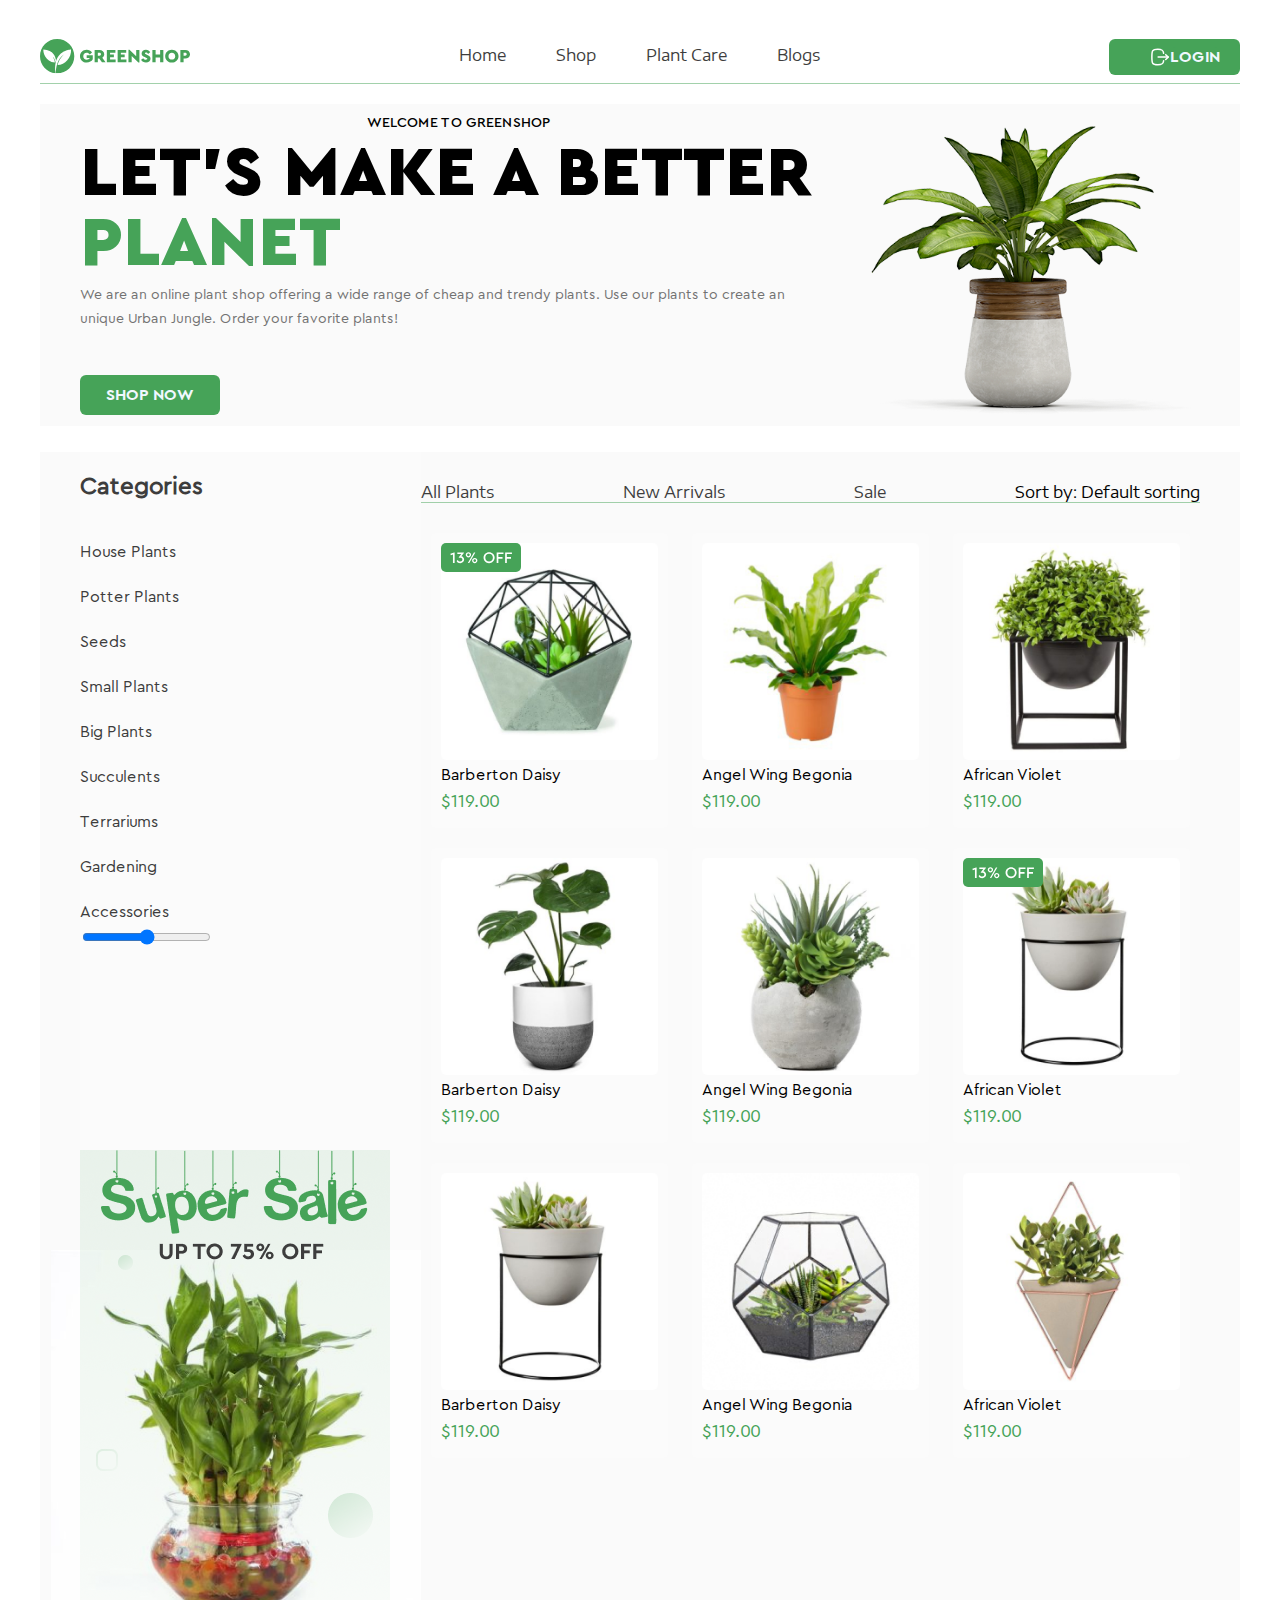
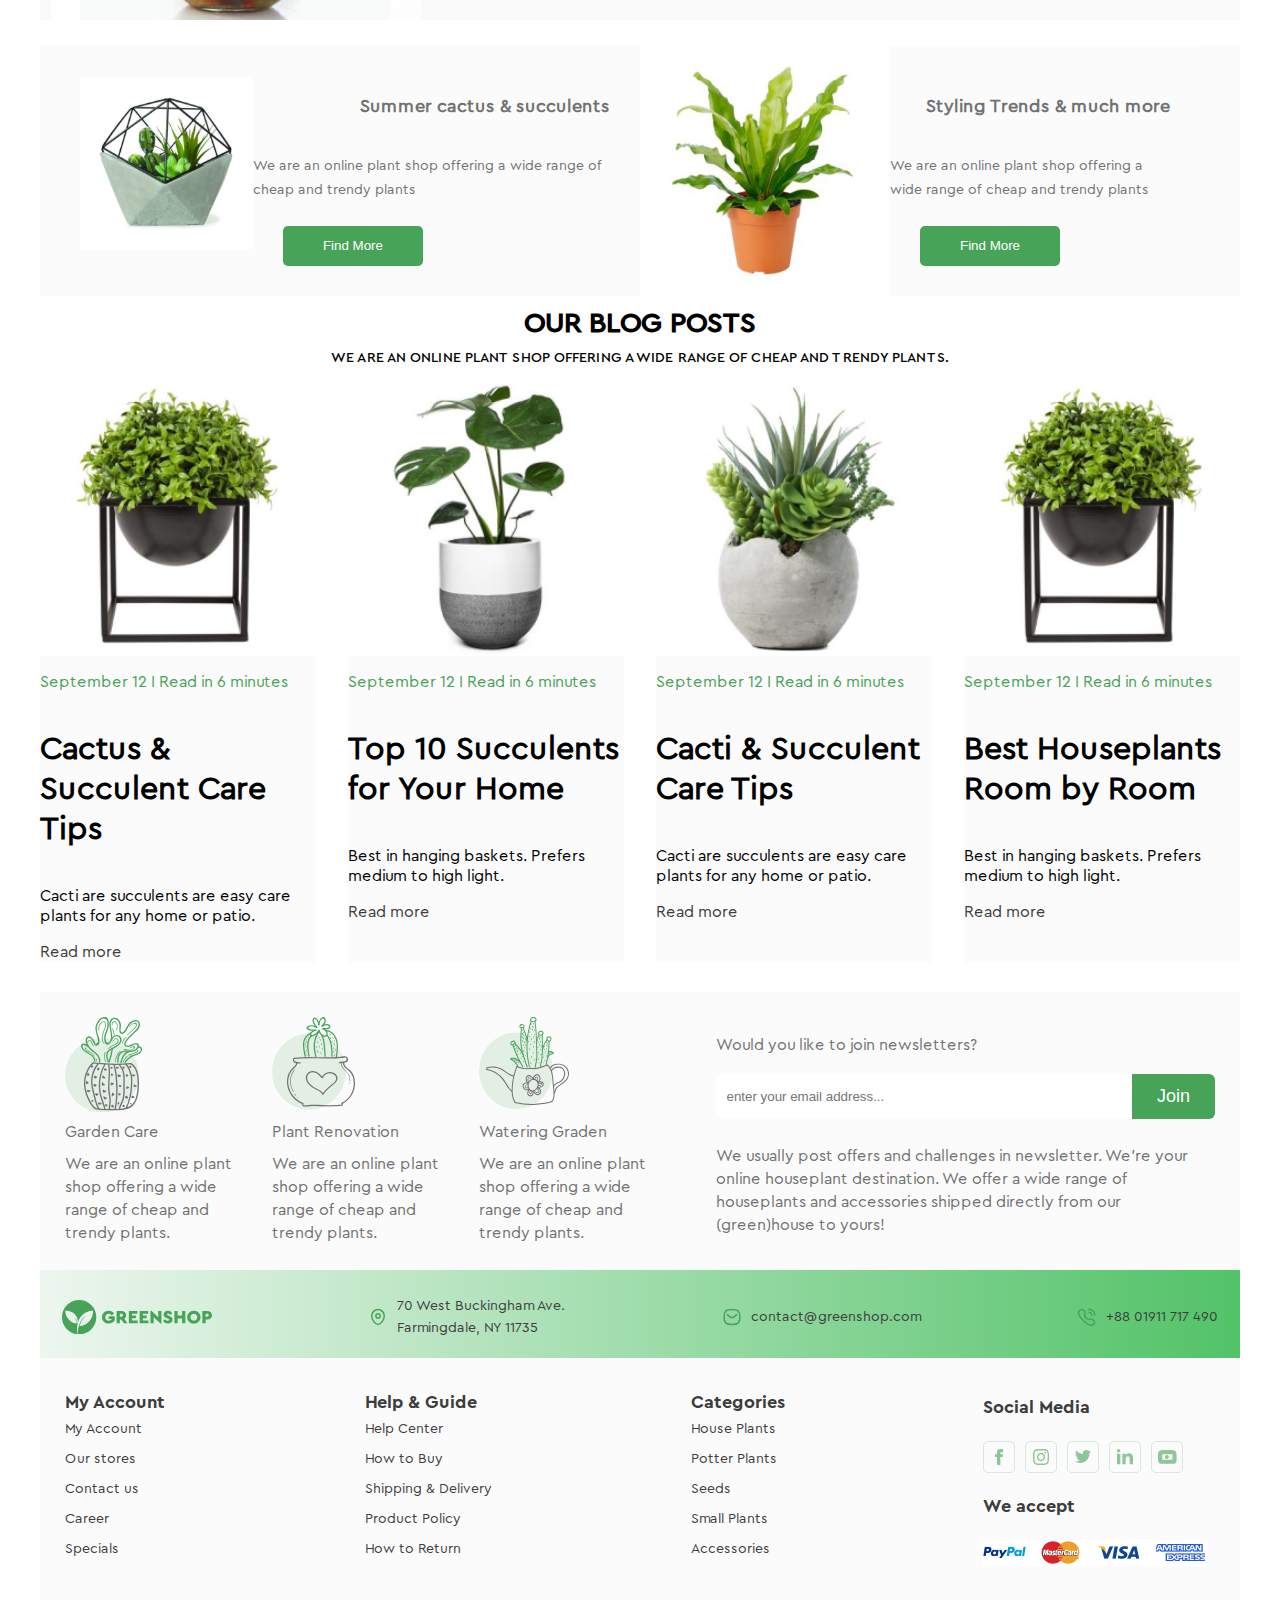
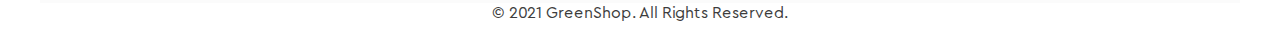
<file: index.html>
<!DOCTYPE html>
<html lang="en">
<head>
  <meta charset="UTF-8">
  <meta name="viewport" content="width=device-width, initial-scale=1.0">
  <link rel="stylesheet" href="./css/style.css">

  <title>Document</title>
  </head>
<body>

<div class="header"> 

  <div class="logo">
    <img src="img/icons/logo.svg" >
  </div>

  <ul class="navigat">
    <li class="navigat__item">
      <a href="/link" class="navigation__item-link">Home</a>
    </li>
    <li class="navigat__item">
      <a href="/link" class="navigation__item-link">Shop</a>
    </li>
    <li class="navigat__item">
      <a href="/link" class="navigation__item-link">Plant Care</a>
      <ul class="inner-list">
        <li>
          <a href="#" class="inner-list_link">Drainage</a>
        </li>
        <li>
          <a href="#" class="inner-list_link">Fungicides</a>
        </li>
        <li>
          <a href="#" class="inner-list_link">Fertilizer</a>
        </li>
        <li>
          <a href="#" class="inner-list_link">Priming</a>
          <img src="./img/icons/arrow-right.svg" />
          <ul class="level2">
              <li><a href="#">Universal</a></li>
              <li><a href="#">For Ficus</a></li>
              <li><a href="#">For Cacti</a></li>
              <li><a href="#">For Citrus</a></li>
              <li><a href="#">For those in bloom</a></li>
              <li><a href="#">For Orchids</a></li>
          </ul>
      </li>
      </ul>
    </li>
    <li class="navigat__item">
      <a href="/link" class="navigation__item-link">Blogs</a>
    </li>
  </ul>

  <a href="./registration.html" class="login-btn">
    <img src="./img/buttons/Logout.svg" />
    <span class="login">Login</span>
  </a>

</div>

  <div class="main">
  <div class="content-container">
  <div class="title">Welcome to GreenShop</div>
  <div class="title1">Let’s Make a Better <span>Planet</span></div>
  <div class="description">We are an online plant shop offering a wide range of cheap and trendy plants. Use our plants to create an unique Urban Jungle. Order your favorite plants!</div>
  <button class="shop-btn">Shop Now</button>  
</div>
  
    <div class="flower">
    <img src="img/icons/flower.svg">

  </div>
</div>
<!-- ================================SECOND PART===================== -->
<div class="main2">
  <div class="burger">
    <div class="navigation">
      <h2>Categories</h2>
      <p>House Plants</p>
      <p>Potter Plants</p>
      <p>Seeds</p>
      <p>Small Plants</p>
      <p>Big Plants</p>
      <p>Succulents</p>
      <p>Terrariums</p>
      <p>Gardening</p>
      <p>Accessories</p>
      <input type="range">
    </div>
    <div class="banner">
      <img src="./img/banner.png" alt="Banner">
    </div>
  </div>

  <div class="content">
    <div class="header">
      <a href="/link">All Plants</a>
      <a href="/link">New Arrivals</a>
      <a href="/link">Sale</a>
      <span>Sort by: Default sorting</span>
    </div>

    <div class="images-container">
      <div class="images">
        <img src="img/img1.png" alt="Barberton Daisy">
        <a>Barberton Daisy</a>
        <p>$119.00</p>
        
        <div class="buttons">
        <button><img src="img/buttons/shopping1.svg"></button>
        <button><img src="img/buttons/heart.svg"></button>
        <button><img src="img/buttons/search.svg"></button>
        </div>
        
        <div class="discount"><img src="img/discount13.svg" alt=""></div>
        

      </div>
      <div class="images">
        <img src="img/img2.png" alt="Angel Wing Begonia">
        <a>Angel Wing Begonia</a>
        <p>$119.00</p>
        <div class="buttons">
          <button><img src="img/buttons/shopping1.svg"></button>
          <button><img src="img/buttons/heart.svg"></button>
          <button><img src="img/buttons/search.svg"></button>
          </div>
      </div>
      <div class="images">
        <img src="img/img3.png" alt="African Violet">
        <a>African Violet</a>
        <p>$119.00</p>
        <div class="buttons">
          <button><img src="img/buttons/shopping1.svg"></button>
          <button><img src="img/buttons/heart.svg"></button>
          <button><img src="img/buttons/search.svg"></button>
          </div>
      </div>
      <div class="images">
        <img src="img/img4.png" alt="Barberton Daisy">
        <a>Barberton Daisy</a>
        <p>$119.00</p>
        <div class="buttons">
          <button><img src="img/buttons/shopping1.svg"></button>
          <button><img src="img/buttons/heart.svg"></button>
          <button><img src="img/buttons/search.svg"></button>
          </div>
      </div>
      <div class="images">
        <img src="img/img5.png" alt="Angel Wing Begonia">
        <a>Angel Wing Begonia</a>
        <p>$119.00</p>
        <div class="buttons">
          <button><img src="img/buttons/shopping1.svg"></button>
          <button><img src="img/buttons/heart.svg"></button>
          <button><img src="img/buttons/search.svg"></button>
          </div>
      </div>
      <div class="images">
        <img src="img/img7.png" alt="African Violet">
        <a>African Violet</a>
        <p>$119.00</p>
        <div class="buttons">
          <button><img src="img/buttons/shopping1.svg"></button>
          <button><img src="img/buttons/heart.svg"></button>
          <button><img src="img/buttons/search.svg"></button>
          </div>
        <div class="discount"><img src="img/discount13.svg" alt=""></div>
      </div>
      <div class="images">
        <img src="img/img7.png" alt="Barberton Daisy">
        <a>Barberton Daisy</a>
        <p>$119.00</p>
        <div class="buttons">
          <button><img src="img/buttons/shopping1.svg"></button>
          <button><img src="img/buttons/heart.svg"></button>
          <button><img src="img/buttons/search.svg"></button>
          </div>
      </div>
      <div class="images">
        <img src="img/img8.png" alt="Angel Wing Begonia">
        <a>Angel Wing Begonia</a>
        <p>$119.00</p>
        <div class="buttons">
          <button><img src="img/buttons/shopping1.svg"></button>
          <button><img src="img/buttons/heart.svg"></button>
          <button><img src="img/buttons/search.svg"></button>
          </div>
      </div>
      <div class="images">
        <img src="img/img9.png" alt="African Violet">
        <a>African Violet</a>
        <p>$119.00</p>
        <div class="buttons">
          <button><img src="img/buttons/shopping1.svg"></button>
          <button>
            <svg width="20" height="20" viewBox="0 0 20 20" fill="none" xmlns="http://www.w3.org/2000/svg">
              <path d="M10 18.8873C9.71527 18.8873 9.44077 18.7842 9.22684 18.5968C8.41888 17.8903 7.63992 17.2264 6.95267 16.6408L6.94916 16.6377C4.93423 14.9207 3.19427 13.4378 1.98364 11.9771C0.630341 10.3441 0 8.79578 0 7.10434C0 5.46097 0.563507 3.94485 1.58661 2.83508C2.62192 1.71219 4.04251 1.09375 5.58716 1.09375C6.74164 1.09375 7.79892 1.45874 8.72955 2.1785C9.19922 2.54181 9.62494 2.98645 10 3.5051C10.3752 2.98645 10.8008 2.54181 11.2706 2.1785C12.2012 1.45874 13.2585 1.09375 14.413 1.09375C15.9575 1.09375 17.3782 1.71219 18.4135 2.83508C19.4366 3.94485 20 5.46097 20 7.10434C20 8.79578 19.3698 10.3441 18.0165 11.9769C16.8059 13.4378 15.0661 14.9205 13.0515 16.6374C12.363 17.224 11.5828 17.8889 10.773 18.5971C10.5592 18.7842 10.2846 18.8873 10 18.8873ZM5.58716 2.26532C4.37363 2.26532 3.25882 2.74963 2.44781 3.62915C1.62476 4.52194 1.17142 5.75607 1.17142 7.10434C1.17142 8.52692 1.70013 9.79919 2.88559 11.2296C4.03137 12.6122 5.73563 14.0645 7.70889 15.7462L7.71255 15.7492C8.4024 16.3371 9.18442 17.0036 9.99832 17.7153C10.8171 17.0023 11.6003 16.3347 12.2916 15.7458C14.2647 14.0642 15.9688 12.6122 17.1146 11.2296C18.2999 9.79919 18.8286 8.52692 18.8286 7.10434C18.8286 5.75607 18.3752 4.52194 17.5522 3.62915C16.7413 2.74963 15.6264 2.26532 14.413 2.26532C13.524 2.26532 12.7078 2.54791 11.9872 3.10516C11.3449 3.60199 10.8975 4.23004 10.6352 4.66949C10.5003 4.89548 10.2629 5.03036 10 5.03036C9.73709 5.03036 9.49966 4.89548 9.36478 4.66949C9.10263 4.23004 8.65524 3.60199 8.01285 3.10516C7.29218 2.54791 6.47598 2.26532 5.58716 2.26532Z" />
            </svg>                
          </button>
          <button><img src="img/buttons/search.svg"></button>
        </div>
      </div>
    </div>
  </div>
</div>

<!-- ==================THIRD PART===================== -->

<section class="sections">

  <div class="header-column">
  
  <div class="picture">
    <img src="img/img1.png">
  </div>
  
  <div class="description">
  <h1 class="description-title">Summer cactus & succulents</h1>
  <p>We are an online plant shop offering a wide range of cheap and trendy plants</p>
  <button class="find">Find More</button>
  </div>
  </div>
  
  <div class="header-column">
    <img src="img/img2.png">
  <div class="description">  
  <h1 class="description-title">Styling Trends & much more</h1>
  <p>We are an online plant shop offering a wide range of cheap and trendy plants</p>
  <button class="find">Find More</button>
  </div>
  </div>
  </section>
  
  <section class="title">
  <div class="title-text">
  <h1>Our Blog Posts</h1>
    <p>We are an online plant shop offering a wide range of cheap and trendy plants.</p>
  </div>
  </section>
  
  <section class="items">
  
    <div class="posts">
    <img src="img/img3.png">
    <p class="green">September 12 I Read in 6 minutes</p>
    <h1 class="descript">Cactus & Succulent Care Tips</h1>
    <p>Cacti are succulents are easy care plants for any home or patio.</p>
    <a href="/link" class="read_more_btn">Read more</a>
  </div>
    <div class="posts">
    <img src="img/img4.png">
    <p class="green">September 12 I Read in 6 minutes</p>
    <h1 class="descript">Top 10 Succulents for Your Home</h1>
    <p>Best in hanging baskets. Prefers medium to high light.</p>
    <a href="/link" class="read_more_btn">Read more</a>
  </div>
    <div class="posts">
    <img src="img/img5.png">
    <p class="green">September 12 I Read in 6 minutes</p>
    <h1 class="descript">Cacti & Succulent Care Tips</h1>
    <p>Cacti are succulents are easy care plants for any home or patio.</p>
    <a href="/link" class="read_more_btn">Read more</a>
  </div>
    <div class="posts">
    <img src="img/img3.png">
    <p class="green">September 12 I Read in 6 minutes</p>
    <h1 class="descript">Best Houseplants Room by Room</h1>
    <p>Best in hanging baskets. Prefers medium to high light.</p>
    <a href="/link" class="read_more_btn">Read more</a>
  </div>
  
  
  </section>

  <!-- ==================FOOTER===================== -->
  <footer>
    <div class="footer_line1">
      <div class="card_container">
      <div class="card card-1">
        <div class="card_img_1"></div>
        <ul class="card_text">Garden Care</ul>
        <ul class="card_text">We are an online plant shop offering a wide range of cheap and trendy plants.</ul>
      </div>
      <div class="card card-2">
        <div class="card_img_2"></div>
        <ul class="card_text">Plant Renovation</ul>
        <ul class="card_text">We are an online plant shop offering a wide range of cheap and trendy plants.</ul>
      </div>
      <div class="card  card-3">
        <div class="card_img_3"></div>
        <ul class="card_text">Watering Graden</ul>
        <ul class="card_text">We are an online plant shop offering a wide range of cheap and trendy plants.</ul>
      </div>
    </div>
      <div class="join_offer">
        <ul class="card_text">Would you like to join newsletters?</ul>
        <div class="email_form">
        <input type="email" name="" id="" placeholder="enter your email address...">
        <button>Join</button>
        </div>
        <ul class="card_text">We usually post offers and challenges in newsletter. We’re your online houseplant destination. We offer a wide range of houseplants and accessories shipped directly from our (green)house to yours!
        </ul>
      </div>

    </div>

    <!-- /* ----- GREENSHOP Contact Line with gradient */ -->
    <div class="footer_line2">
      <div class="footer_logo">
        <img src="./img/icons/logo.svg" />
      </div>

      <div class="footer__item">
        <div class="footer__item-icon">
          <img src="./img/icons/contact-icons/Location.svg" />
        </div>
        <div class="footer__item-text">70 West Buckingham Ave.<br/>Farmingdale, NY 11735</div>
      </div>

      <div class="footer__item">
        <div class="footer__item-icon">
          <img src="./img/icons/contact-icons/Message.svg" />
        </div>
        <div class="footer__item-text">
          <a href="mailto:contact@greenshop.com" class="footer__item-link">contact@greenshop.com</a>
        </div>
      </div>

      <div class="footer__item">
        <div class="footer__item-icon">
          <img src="./img/icons/contact-icons/Calling.svg" />
        </div>
        <div class="footer__item-text">
          <a href="tel:+8801911717490" class="footer__item-link">+88 01911 717 490</a>
        </div>
      </div>
    </div>

    <!-- /* ----------Third part */ -->
    <div class="footer_line3">
      <div class="collumn_container">
    <ul class="footer_line3_text_collumn">My Account
      <li>My Account</li>
      <li>Our stores</li>
      <li>Contact us</li>
      <li>Career</li>
      <li>Specials</li>

    </ul>
    <ul class="footer_line3_text_collumn">Help & Guide
      <li>Help Center</li>
      <li>How to Buy</li>
      <li>Shipping & Delivery</li>
      <li>Product Policy</li>
      <li>How to Return</li>

    </ul>
    <ul class="footer_line3_text_collumn">Categories
      <li>House Plants</li>
      <li>Potter Plants</li>
      <li>Seeds</li>
      <li>Small Plants</li>
      <li>Accessories</li>

    </ul>
    </div>
    <!-- -------------Social Media ICONS part -->
    <div class="accept_list">
      <ul class="footer_line3_text_collumn">Social Media</ul>
      <div class="social_media_icons">
        <img src="img/icons/social media/Facebook.svg">
        <img src="img/icons/social media/Instagram.svg">
        <img src="img/icons/social media/Twitter.svg">
        <img src="img/icons/social media/Linkidin.svg">
        <img src="img/icons/social media/Youtube.svg">
      </div>
      <ul class="footer_line3_text_collumn">We accept</ul>
      <div class="payment_icons">
        <img src="img/icons/payement types/image 16.svg">
      </div>
    </div>

    </div>
    <div class="right_reserved">&copy; 2021 GreenShop. All Rights Reserved.</div>

  </footer>

</body>
</html>
</file>
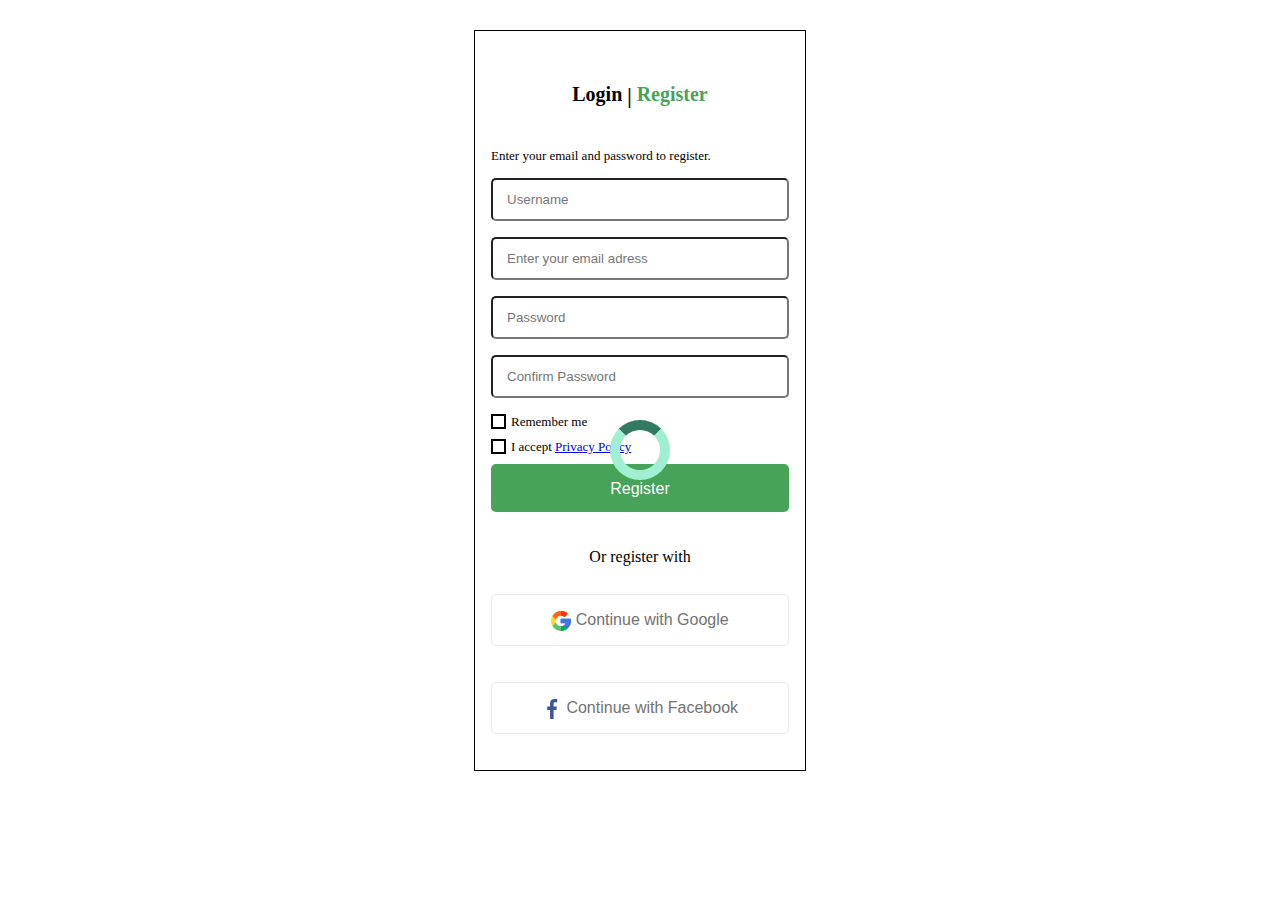
<file: registration.html>
<!DOCTYPE html>
<html lang="en">
<head>
  <meta charset="UTF-8">
  <meta name="viewport" content="width=device-width, initial-scale=1.0">
  <title>Register / Login</title>
  <link rel="stylesheet" href="./css/registration.css">
</head>
<body>
  <div class="preloader"></div>
  <div class="form-container">
    <section>
    <h1>Login
    <span class="text-divider">|</span>
    <span class="colored-text">Register</span>
    </h1>
    <p class="regular-text">Enter your email and password to register.</p>
    <form>
      <input type="text" placeholder="Username">
      <input type="text" placeholder="Enter your email adress">
      <input type="text" placeholder="Password">
      <input type="text" placeholder="Confirm Password">
      <div class="checkbox_form">
      <form action="#">
        <label for="check" class="custom-checkbox">
        <input type="checkbox" name="check" id="check">
          <div class="custom-checkbox-icon"></div>
        </label>
        </form>
        <!-- label for="check" лейбл привязался к id="check"-->
        <span class="checkbox_text">Remember me</span>
      </div>
      <div class="checkbox_form">
      <form action="#">
        <label for="check1" class="custom-checkbox">
        <input type="checkbox" name="check" id="check1">
          <div class="custom-checkbox-icon"></div>
        </label>
        </form>
        <!-- label for="check" лейбл привязался к id="check"-->
        <span class="checkbox_text">I accept <a href="#">Privacy Policy</a></span>
      </div>
      <input type="submit" value="Register" class="buttons reg_btn">
    </form>

    <div class="line-label">
    <span></span>
    Or register with
    <span></span>
    </div>

    <div class="soc-reg">
    <button href="#" class="buttons google_btn">
      <img src="./img/icons/icon-google.svg" alt="">
      Continue with Google
    </button>
    <button href="#" class="buttons fb_btn">
      <img src="./img/icons/icon-facebook.svg" alt="">
      Continue with Facebook
    </button>

  </section>
  </div>

</body>
</file>
<file: css/style.css>
@import url('https://fonts.googleapis.com/css2?family=Dosis:wght@200..800&family=Encode+Sans+Expanded:wght@100;200;300;400;500;600;700;800;900&display=swap');

@font-face {
  font-family: 'CeraPro-Regular';
  src: url('../fonts/CeraPro-Regular.woff') format('woff'), url('../fonts/CeraPro-Regular.ttf') format('truetype'); /*400*/
}

@font-face {
  font-family: 'CeraPro-Medium';
  src: url('../fonts/CeraPro-Medium.woff') format('woff'), url('../fonts/CeraPro-Medium.ttf') format('truetype'); /*500*/ /* Для старых браузеров */
}

@font-face {
  font-family: 'CeraPro-Bold';
  src: url('../fonts/CeraPro-Bold.woff') format('woff'), url('../fonts/CeraPro-Bold.ttf') format('truetype'); /*700*/ /* Для старых браузеров */
}

@font-face {
  font-family: 'CeraPro-Black';
  src: url('../fonts/CeraPro-Black.woff') format('woff'), url('../fonts/CeraPro-Black.ttf') format('truetype'); /*900*/ /* Для старых браузеров */
}

img {
  max-width: 100%;
  display: block;
}

body {
  font-family: 'CeraPro-Regular', sans-serif;
}

/* ======================STYLES FOR HEADER======================== */

ul {
  list-style: none;
  padding: 0;
  margin: 0;
  font-size: 16px;
}

.header {
display: flex;
align-items: center;
justify-content: space-between;
gap: 12px;
margin: 30px auto;
box-sizing: border-box;
border-bottom: 0.3px solid #46A35880;
width: 100%;
max-width: 1200px;
font-family: "Encode Sans Expanded", serif;

}

.logo img {
width: 100%;

}

.navigat {
display: flex;
align-items: center;
gap: 30px;
font-size: 16px;
font-weight: 400;
}

.navigat a {
  text-decoration: none;
  color: #3D3D3D;
}

.navigat__item {
  position: relative;
}
/* navigat item hover dlya konkretnogo  classa (.navigation__item-link) */
.navigat__item:hover .navigation__item-link {
  font-weight: 700;
}

.inner-list {
  padding-top: 12px;
  visibility: hidden;
  transition: visibility 0s, opacity 0.5s ease;
  position: absolute;
  top: 100%;
  left: 50%;
  transform: translateX(-50%);
  text-decoration: none;
  white-space: nowrap;
  min-width: 188px;
}

.navigat__item:hover .inner-list {
  visibility: visible;
}

.inner-list li {
  background-color: #EDF6EE;
  padding: 8px 14px;
  display: flex;
  align-items: center;
  justify-content: space-between;
}

.inner-list li:hover {
  background-color: #1A712A;
}

.inner-list li:hover .inner-list_link {
  color: #fff;
}

.inner-list li:hover .level2 {
  visibility: visible;
}

.inner-list2 {
  position: relative;
}

/* styles for level2 menu */
.level2 {
  visibility: hidden;
  transition: visibility 0s, opacity 1s ease;
  text-decoration: none;
  position: absolute;
  background-color: #EDF6EE;
  left: 100%;
  top: 95px;
  transform: translateY(-50%);
}

/* hover effect for second menu */
.level2 li:hover {
  background-color: #1A712A; 
}

.level2 li:hover a {
  color: #fff;
}

.navigation__item-link {
  text-decoration: none;
  display: inline-flex;
  align-items: center;
  height: 50px;
  border-bottom: 3px solid transparent;
}

.navigation__item-link:hover {
  transition: border-bottom-color .15s ease-in;
  border-bottom-color: #46A358;
}

.login {
  color: aliceblue;
  border-radius: 6px;
  background-color: #46A358;
  border: none;
  font-family: 'CeraPro-Bold';
  text-transform: uppercase;
  line-height: 20px;
  font-size: 16px;
  
}

.login-btn {
  background-color: #46A358;
  display: flex;
  align-items: center;
  justify-content: center;
  padding: 8px 17px 8px 41px;
  border-radius: 6px;
}
/* -----------------------------LOOK AT THIS ------------------------- */
.login-btn:hover .login {
  color:#3D3D3D;
  cursor: pointer;
}

.main {
  display: flex;
  align-items: center;
  justify-content: space-between;
  margin: 0 auto;
  width: 100%;
  max-width: 1200px;
  padding: 0 40px;
  background-color: #F5F5F580;
  box-sizing: border-box;
} 

.title {
  font-family: 'CeraPro-Medium';
  text-transform: uppercase;
  font-size: 14px;
  line-height: 16px;
  letter-spacing: 0.1px;
}

.title1 {
  font-family: 'CeraPro-Black';
  text-transform: uppercase;
  font-size: 70px;
  line-height: 70px;
  margin-top: 7px;
}

.title1 span {
  color: #46A358;
}

.description {
  margin-top: 5px;
  font-family: 'CeraPro-Regular';
  font-size: 14px;
  line-height: 24px;
  color: #727272;
}

.shop-btn {
  padding: 0 26px;
  height: 40px;
  color: aliceblue;
  background-color: #46A358;
  border-radius: 6px;
  border: none;
  font-size: 16px;
  line-height: 20px;
  font-family: 'CeraPro-Bold';
  margin-top: 44px;
  text-transform: uppercase;
}

.shop-btn:hover {
  color: #3D3D3D;
  cursor: pointer;
  transition: 0.3s ease-in-out;
}

.shop:hover {
  color:#3D3D3D;
  cursor: pointer;
}

/* =============SECOND PART=========== */



/* ---------------------------main container-------------------------------- */
.main2 {
  display: flex;
  /* align-items: center; ------ moved content DOWN */
  justify-content: space-between;
  margin: 26px auto;
  width: 100%;
  max-width: 1200px;
  padding: 0 40px;
  background-color: #F5F5F580;
  box-sizing: border-box;
}

.burger {
  background-color: #FBFBFB;
  color: #3D3D3D;
}

.banner img {
display: flex;
width: 100%;
}

.banner {
  margin-top: 200px;
  margin-left: -29px;
}



.navigation p {
  margin: 5px 0;
  padding-top: 20px;
}

.navigation p:hover {
  color: #46A358;
  cursor: pointer;
}

.content {
  flex: 1;
  padding: 20x;
}

.header {
  margin-bottom: 20px;
}

.header a {
  text-decoration: none;
  color: #3D3D3D;
  padding-right: 20px;
  
}

.header a:hover {
  color: #46A358;
}


.header span {
  display: flex;
  justify-content: right;
}

.images-container {
  display: flex;
  flex-wrap: wrap;
  justify-content: space-between;
}

.images {
  background-color: #FBFBFB;
  border-radius: 5px;
  padding: 10px;
  margin: 10px;
  width: calc(33% - 20px);
  box-sizing: border-box; 
  text-align: center;
  position: relative; 
}

.images img {
  max-width: 100%;
  height: auto;
  border-radius: 5px;
}

.images p {
  font-size: 18px;
  margin: 5px 0;
  color: #46A358;
  text-align: left;

}

.images a {
  margin: 5px 0;
  display: block;
  text-align: left;

  
}

.buttons {
  position: absolute;
  bottom: 50px;
  left: 50%;
  transform: translateX(-50%);
}

.buttons button {
  border: none;
  opacity: 0;
  cursor: pointer;
  transition: opacity 0.3s ease;
}

.buttons button svg {
  fill: black;
}

.images:hover .buttons button {
  opacity: 1;
}

.images:hover .buttons button:hover {
  background-color: #c7a921;
}

.images:hover .buttons button:hover svg {
  fill: red;
}

.discount {
  position: absolute;
  top: 10px;
}

/* ==================THIRD PART================= */

/* p {
  font-size: 14px;
  text-align: right;
  width: 100%;
} */

.sections {
  display: flex;
  align-items: center;
  justify-content: space-between;
  margin: 0 auto;
  width: 100%;
  max-width: 1200px;
  padding: 0 40px;
  background-color: #F5F5F580;
  box-sizing: border-box;
  
  
}

.header-column {
  display: flex;
  width: 50%;
  background-color: #FBFBFB;
}

.description {
  display: flex;
  flex-direction: column;
  justify-content: center;
  gap: 10px;
  padding-right: 30px;
}

.description-title {
  font-size: 18px;
  text-align: right;
}

.find {
  height: 40px;
  width: 140px;
  background-color: #46A358;
  border-radius: 5px;
  border: none;
  color: #FFFFFF;
  margin-left: 30px;

}

.find:hover {
  color: #3D3D3D;
  cursor: pointer;
  transition: 0.3s ease-in-out;
}

.title {
  display: flex;
  justify-content: center;
  min-width: 250px;
  max-width: 1200px;
  margin: 0 auto;
}

.title-text h1 {
  
text-align: center;
}

.items {
  display: flex;
  justify-content: space-between;
  flex-wrap: wrap;
  min-width: 250px;
  max-width: 1200px;
  margin: 0 auto;
}

.posts {
  display: flex;
  text-align: left;
  flex-direction: column;
  width: 23%;
  background-color: #FBFBFB;
}

.green {
  color: #46A358;
}

.posts p {
  text-align: left;
}

.read_more_btn {
color: #3D3D3D;
text-decoration: none;
}

.read_more_btn:hover {
  color: #46A358;
  cursor: pointer;
  transition: 0.3s ease-in-out;
}

/* <!-- ==================FOOTER===================== --> */

/* -----------FIRST PART */
.footer_line1 {
  display: flex;
  box-sizing: border-box;
  align-items: center;
  justify-content: space-between;
  max-width: 1200px;
  padding: 25px;
  margin: 30px auto 0;
  background-color: #FBFBFB;
  font-family: 'CeraPro-Regular';
}

.card_container {
  display: flex;
  margin: 0;
}

.card {
  padding-right: 30px;
}

.card_text {
  padding-top: 9px;
  line-height: 23px;
  color: #727272;
}



.card_img_1 {
  background-image: url(../img/backgrounds/Picture1.svg);
  width: 95px;
  height: 95px;
  background-repeat: no-repeat;
}
.card_img_2 {
  background-image: url(../img/backgrounds/Picture2.svg);
  width: 95px;
  height: 95px;
  background-repeat: no-repeat;
}
.card_img_3 {
  background-image: url(../img/backgrounds/Picture3.svg);
  width: 95px;
  height: 95px;
  background-repeat: no-repeat;
  
}

.join_offer {
padding-left: 30px;
}

.email_form {
  display: flex;
  align-items: stretch;
  padding: 17px 0;
}

.email_form input {
  width: 100%;
  border-top-left-radius: 6px;
  border-bottom-left-radius: 6px;
  border: none;
  padding: 0 10px;
}

.email_form button {
  font-size: 18px;
  padding: 12px 25px;
  color: #FFFFFF;
  background-color: #46A358;
  border: none;
  border-top-right-radius: 6px;
  border-bottom-right-radius: 6px;

}

.email_form button:hover {
  color: #3D3D3D;
  cursor: pointer;
  transition: 0.3s ease-in-out;
}

/* <!-- SECOND PART --with logo and gradient --> */
.footer_line2 {
  display: flex;
  align-items: center;
  justify-content: space-between;
  gap: 16px;
  box-sizing: border-box;
  max-width: 1200px;
  margin: 0 auto;
  padding: 25px 22px 19px;
  background: linear-gradient(90deg, #EDF6EF 0%, #52C368 100%);
}

.footer__item {
  display: flex;
  align-items: center;
  gap: 9px;
  color: #3D3D3D;
  font-size: 14px;
  line-height: 22px;
}

.footer__item-link {
  text-decoration: none;
  color: #3D3D3D;
}

.footer__item-link:hover {
  text-decoration: underline;
}

.contact_info{
  width: 23%;
}
.footer_line2_text div {
  width: 23%;
}

.bg_icon {
  background-repeat: no-repeat;
  width: 20px;
  height: 20px;
}

.icon1 {
  background-image: url(../img/icons/contact-icons/Location.svg);
}
.icon2 {
  background-image: url(../img/icons/contact-icons/Message.svg);
}
.icon3 {
  background-image: url(../img/icons/contact-icons/Calling.svg);
}

/* ----------Third part */
.footer_line3 {
  display: flex;
  box-sizing: border-box;
  align-items: center;
  max-width: 1200px;
  margin: 0 auto;
  background-color: rgba(251, 251, 251, 1);
}

.collumn_container {
  display: flex;
  justify-content: space-between;
  width: 60%;
  padding: 33px 25px 29px 25px;
}

.social_media_icons {
  display: flex;
  align-items: center;
  gap: 10px;
}
/* Styles for COLLUMN TITLES --===================--------------------------------- */
.collumn_container ul {              
  font-family: 'CeraPro-Bold';
  font-size: 18px;
  color: rgba(61, 61, 61, 1);
  padding-bottom: 10px;
}

.accept_list ul {
  font-family: 'CeraPro-Bold';
  font-size: 18px;
  color: rgba(61, 61, 61, 1);
}

.collumn_container li {
  color: rgba(61, 61, 61, 1); 
  font-family: 'CeraPro-Regular';
  font-size: 14px;
  line-height: 30px;
}


/* <!-- -------------Social Media ICONS part --> */
    .accept_list {
    display: flex;
    flex-direction: column;
    padding-left: 173px;
    gap: 22px;
    }

    /* all rights reserved */
    .right_reserved {
      text-align: center;
      color: rgba(61, 61, 61, 1);
    }
</file>
<file: css/registration.css>
html {
    font-family: "Cera-pro-reg";
    }
    
    
    * {
    padding: 0;
    margin: 0;
    box-sizing: border-box;
    }
    
    
    /* -------------------PRELOADER---------------------------- */
    .preloader::before {
      position: absolute;
      top: 50%; 
      left: 50%;
      transform: translate(-50%, -50%);
      content: '';
      display: block;
      margin: auto;
      height: 40px;
      width: 40px;
      border: solid;
      border-width: 10px;
      border-radius: 50%;
      border-top-color: #327a61;
      border-right-color: #a0efd2;
      border-bottom-color: #a0efd2;
      border-left-color: #a0efd2;
      animation: rotate 4s linear 0s forwards;
    }
    
    @keyframes rotate {
      0% {
        transform: rotate(0deg) scale(1);
        opacity: 1;
      }
      50% {
        transform: rotate(180deg) scale(1.2);
        opacity: 1;
      }
      100% {
        transform: rotate(360deg) scale(1);
        opacity: 0;
      }
      
    }
    /* ------------------------------------------------------------- */
    
    .form-container {
    border: 1px solid black;
    width: 332px;
    margin: 30px auto;
    padding: 0 16px;
    }
    
    h1 {
    font-family: "Cera-pro-med";
    font-size: 20px; 
    text-align: center;
    margin: 52px 0 40px;
    }
    
    .text-divider {
    width: 1px;
    height: 16px;
    vertical-align: middle;
    }
    
    .colored-text {
    color: #46A358;
    }
    
    .regular-text {
    font-size: 13px;
    margin-bottom: 14px;
    }
    
    input[type="text"],
    input[type="password"],
    input[type="email"] {
    width: 100%;
    padding: 12px 14px;
    margin-bottom: 16px;
    border-radius: 5px;
    }
    
    /* --------------------CUSTOM CHECKBOX------------- */

    .checkbox_form {
      display: flex;
      /* align-items: center; */
      gap: 5px;
    }
    
    .custom-checkbox {
      display: flex;
      align-items: center;
      position: relative;
      cursor: pointer;
    }
    
    .custom-checkbox-icon {
      position: relative;
      width: 15px;
      height: 15px;
      border: 2px solid black;
      margin-bottom: 10px;
    }
    
    .custom-checkbox-icon:before {
      content: '';
      position: absolute;
      width: 8px;
      height: 8px;
      top: 50%;
      left: 50%;
      background-color: #46A358;
    /*   background-image: url(/assets/icons/icons-sprite/check.svg); */
      transform: translate(-50%, -50%);
      display: none;  
    }
    
    .custom-checkbox input:checked ~.custom-checkbox-icon:before {
      display: block;
    }
    
    /* спрятали дефолтный чекбокс */
    .custom-checkbox input {
      display: none;
    }

    .checkbox_text {
      font-size: 13px;
    }
    /* ------------------------------------------------------------------------------------------------- */
    input[type="submit"], button {
    width: 100%;
    padding: 16px 0 14px;
    background-color: #46A358;
    font-size: 16px;
    border-radius: 5px;
    color: #fff;
    border: none;
    margin-bottom: 36px;
    }
    
    .buttons:hover {
    cursor: pointer;
    }

    .reg_btn:hover {
      color: #3D3D3D;
      transition: 0.3s ease-in-out;
    }

    
    .soc-reg button {
    background-color: white;
    color: #727272;
    border: 1px solid #EAEAEA;
    }
    
    .soc-reg button img {
    vertical-align: middle;
    }
    
    
    .line-label {
    text-align: center;
    margin-bottom: 28px;
    }
    
    .line-label span {
    display: inline-block;
    width: 84px;
    height: 1px;
    vertical-align: middle;
    }
    
    
    
    /* header {
      background-color: lightgray;
      padding: 18px;
      
    }
    input[type=submit] {
      background-color: green;
      width: 300px;
      height: 45px;
    } */
</file>
